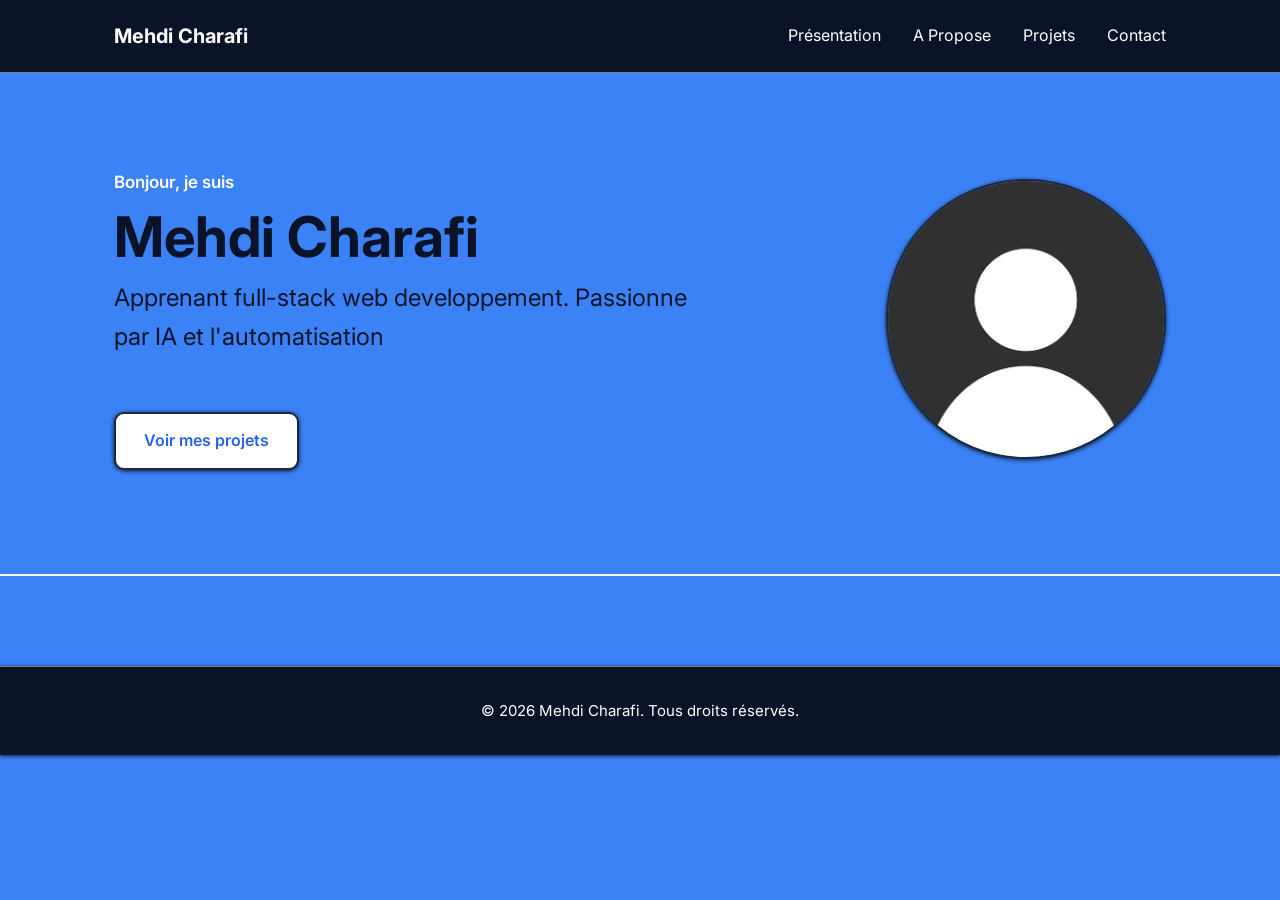
<file: index.html>
<!DOCTYPE html>
<html lang="fr">
<head>
  <meta charset="UTF-8">
  <meta name="viewport" content="width=device-width, initial-scale=1.0">
  <meta name="description" content="Portfolio de Prénom Nom, apprenant développeur web.">
  <title>Mehdi Charafi — Portfolio</title>

  <!-- Police Inter (Google Fonts) -->
  <link rel="preconnect" href="https://fonts.googleapis.com">
  <link rel="preconnect" href="https://fonts.gstatic.com" crossorigin>
  <link href="https://fonts.googleapis.com/css2?family=Inter:wght@400;600;700&amp;display=swap" rel="stylesheet">

  <link rel="stylesheet" href="css/style.css">
</head>
<body>

  <!-- ========== EN-TÊTE ========== -->
  <header class="en-tete">
    <div class="conteneur en-tete__contenu">
      <a class="logo" href="index.html">Mehdi Charafi</a>
      <nav aria-label="Navigation principale">
        <ul class="menu">
          <li><a href="index.html">Présentation</a></li>
          <li><a href="a-propose.html">A Propose</a></li>
          <li><a href="projets.html">Projets</a></li>
          <li><a href="contact.html">Contact</a></li>
        </ul>
      </nav>
    </div>
  </header>

  <main>

    <!-- ========== PRÉSENTATION ========== -->
    <section id="presentation" class="presentation">
      <div class="conteneur presentation__contenu">
        <div class="presentation__texte">
          <p class="surtitre">Bonjour, je suis</p>
          <h1>Mehdi Charafi</h1>
          <p class="metier">Apprenant full-stack web developpement.
          Passionne par IA et l'automatisation
          </p>
          
          <a class="bouton" href="projets.html">Voir mes projets</a>
        </div>
        <img class="presentation__photo" src="images/avatar.jpg" alt="Portrait de Prénom Nom" width="280" height="280">
      </div>
    </section>
    <hr>
    <br>
    <br>
    <br>
    

  </main>

  <!-- ========== PIED DE PAGE ========== -->
  <footer class="pied">
    <div class="conteneur">
      <p>© 2026 Mehdi Charafi. Tous droits réservés.</p>
    </div>
  </footer>

</body>
</html>
</file>
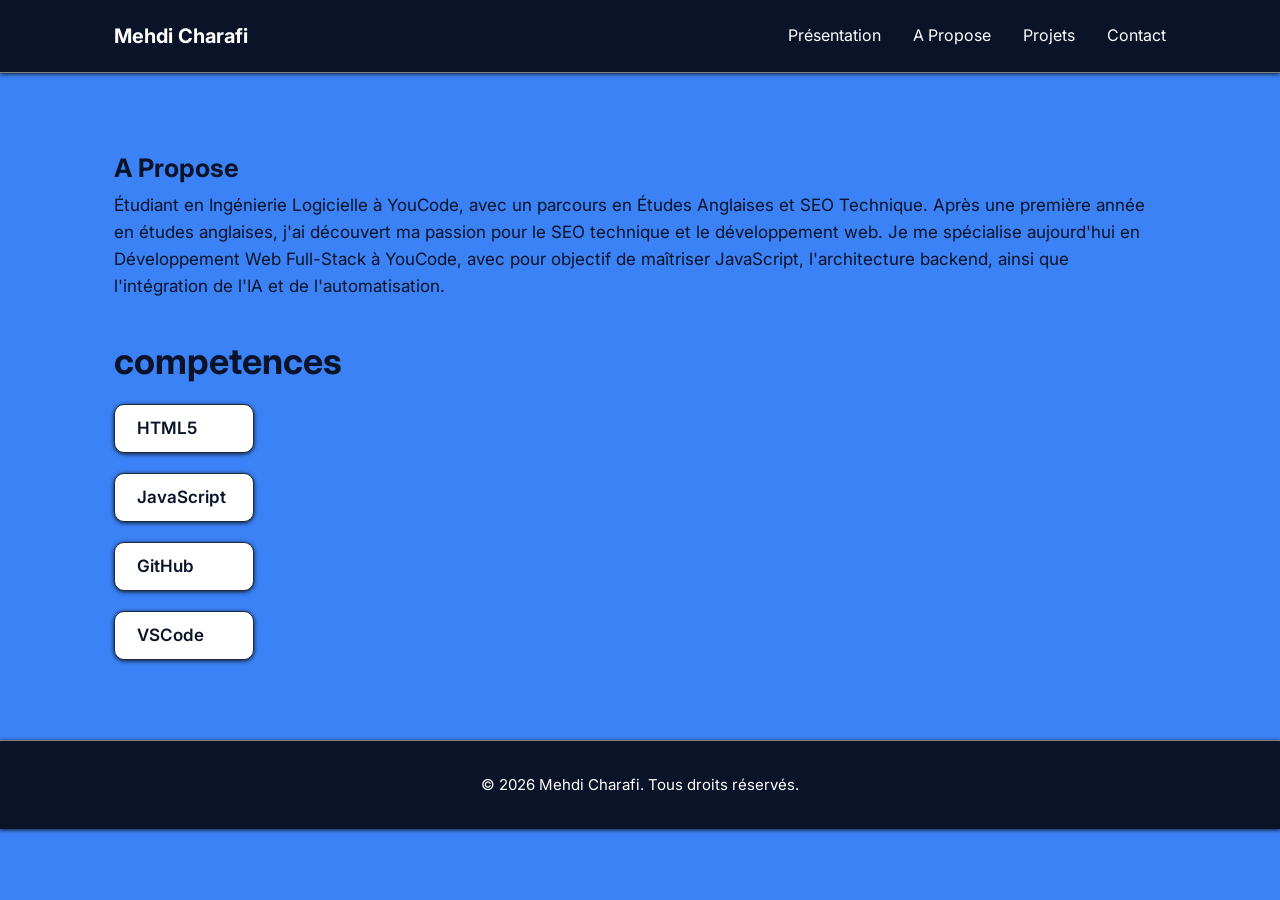
<file: a-propose.html>
<!DOCTYPE html>
<html lang="fr">
<head>
  <meta charset="UTF-8">
  <meta name="viewport" content="width=device-width, initial-scale=1.0">
  <meta name="description" content="Portfolio de Prénom Nom, apprenant développeur web.">
  <title>Mehdi Charafi — A Propose</title>

  <!-- Police Inter (Google Fonts) -->
  <link rel="preconnect" href="https://fonts.googleapis.com">
  <link rel="preconnect" href="https://fonts.gstatic.com" crossorigin>
  <link href="https://fonts.googleapis.com/css2?family=Inter:wght@400;600;700&amp;display=swap" rel="stylesheet">

  <link rel="stylesheet" href="css/style.css">
</head>
<body>
    <!-- ========== EN-TÊTE ========== -->
  <header class="en-tete">
    <div class="conteneur en-tete__contenu">
      <a class="logo" href="index.html">Mehdi Charafi</a>
      <nav aria-label="Navigation principale">
        <ul class="menu">
          <li><a href="index.html">Présentation</a></li>
          <li><a href="a-propose.html">A Propose</a></li>
          <li><a href="projets.html">Projets</a></li>
          <li><a href="contact.html">Contact</a></li>
        </ul>
      </nav>
    </div>
  </header>

  <main>

    <!-- ========== COMPÉTENCES ========== -->
    <section id="competences" class="section">
      <div class="conteneur">
        <h1>A Propose</h1>

        <p class="section__intro">Étudiant en Ingénierie Logicielle à YouCode, avec un parcours en Études Anglaises et SEO Technique.
Après une première année en études anglaises, j'ai découvert ma passion pour le SEO technique et le développement web.
Je me spécialise aujourd'hui en Développement Web Full-Stack à YouCode, avec pour objectif de maîtriser JavaScript, l'architecture backend, ainsi que l'intégration de l'IA et de l'automatisation.</p>
          <h2>competences</h2>
          <ul class="competences">
          <li>HTML5</li>
          <li>JavaScript</li>
          <li>GitHub</li>
          <li>VSCode</li>
        </ul>
      </div>
    </section>
</main>

  <!-- ========== PIED DE PAGE ========== -->
  <footer class="pied">
    <div class="conteneur">
      <p>© 2026 Mehdi Charafi. Tous droits réservés.</p>
    </div>
  </footer>

</body>
</html>
</file>
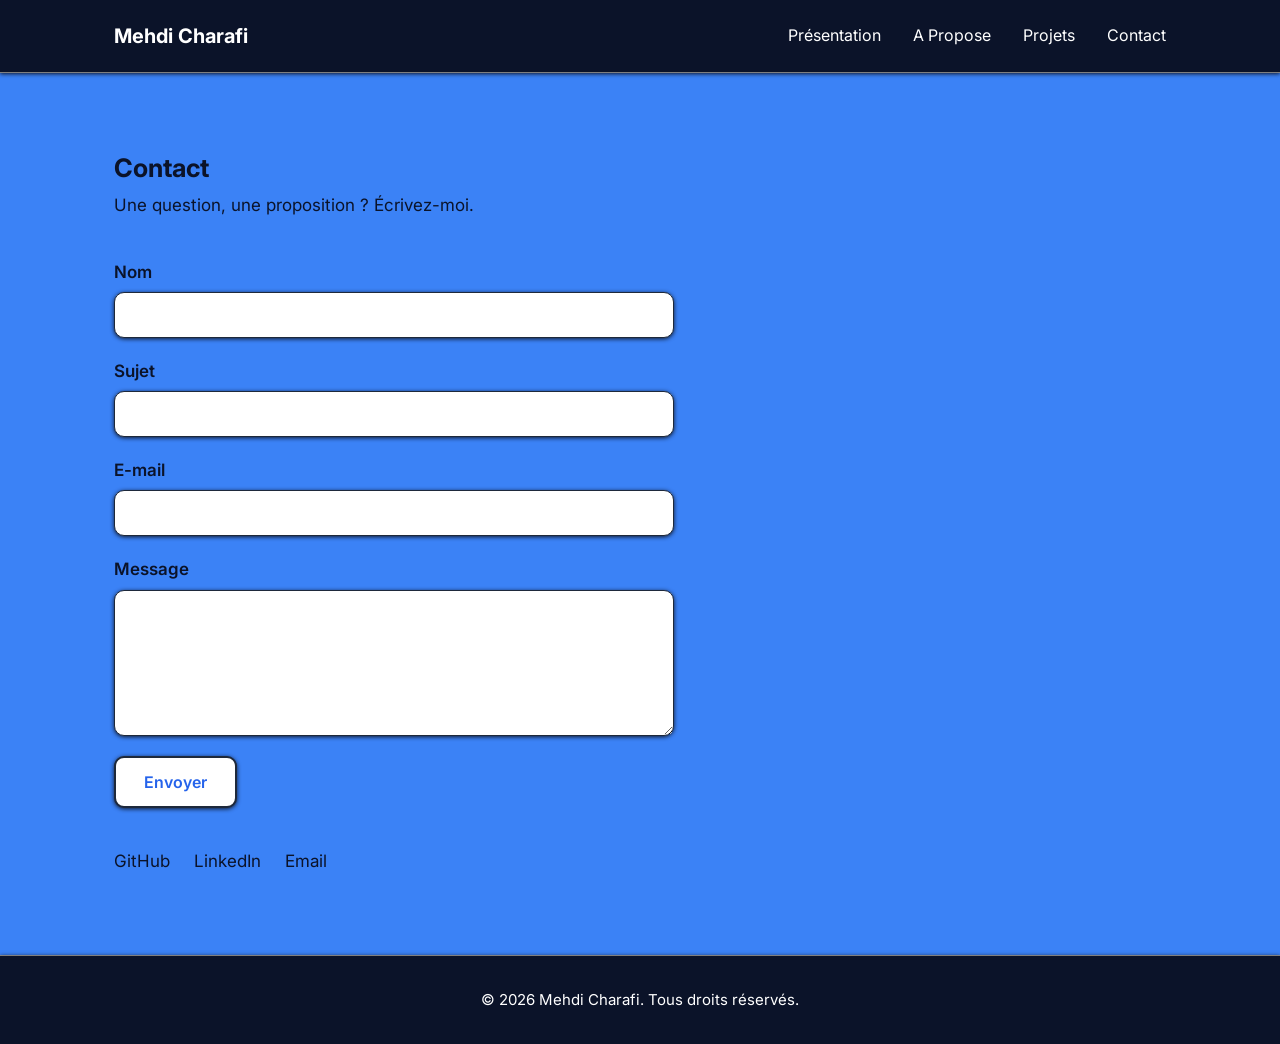
<file: Contact.html>
<!DOCTYPE html>
<html lang="fr">
<head>
  <meta charset="UTF-8">
  <meta name="viewport" content="width=device-width, initial-scale=1.0">
  <meta name="description" content="Portfolio de Prénom Nom, apprenant développeur web.">
  <title>Mehdi Charafi — Contact</title>

  <!-- Police Inter (Google Fonts) -->
  <link rel="preconnect" href="https://fonts.googleapis.com">
  <link rel="preconnect" href="https://fonts.gstatic.com" crossorigin>
  <link href="https://fonts.googleapis.com/css2?family=Inter:wght@400;600;700&amp;display=swap" rel="stylesheet">

  <link rel="stylesheet" href="css/style.css">
</head>
<body>
    <!-- ========== EN-TÊTE ========== -->
  <header class="en-tete">
    <div class="conteneur en-tete__contenu">
      <a class="logo" href="index.html">Mehdi Charafi</a>
      <nav aria-label="Navigation principale">
        <ul class="menu">
          <li><a href="index.html">Présentation</a></li>
          <li><a href="a-propose.html">A Propose</a></li>
          <li><a href="projets.html">Projets</a></li>
          <li><a href="contact.html">Contact</a></li>
        </ul>
      </nav>
    </div>
  </header>

  <main>

    <!-- ========== CONTACT ========== -->
    <section id="contact" class="section">
      <div class="conteneur">
        <h1>Contact</h1>
        <p class="section__intro">Une question, une proposition ? Écrivez-moi.</p>

        <form class="formulaire" action="#" method="post">
          <label for="nom">Nom</label>
          <input id="nom" name="nom" type="text" required>

          <label for="nom">Sujet</label>
          <input id="nom" name="nom" type="text" required>

          <label for="email">E-mail</label>
          <input id="email" name="email" type="email" required>

          <label for="message">Message</label>
          <textarea id="message" name="message" rows="6" maxlength="200" required></textarea>

          <button class="bouton" type="submit">Envoyer</button>
        </form>

        <ul class="reseaux">
          <li><a href="https://github.com/mehdi-charafi">GitHub</a></li>
          <li><a href="www.linkedin.com/in/mehdi-charafi">LinkedIn</a></li>
          <li><a href="mailto:mahdicharafi12@gmial.com">Email</a></li>
        </ul>
      </div>
    </section>
</main>

  <!-- ========== PIED DE PAGE ========== -->
  <footer class="pied">
    <div class="conteneur">
      <p>© 2026 Mehdi Charafi. Tous droits réservés.</p>
    </div>
  </footer>

</body>
</html>
</file>
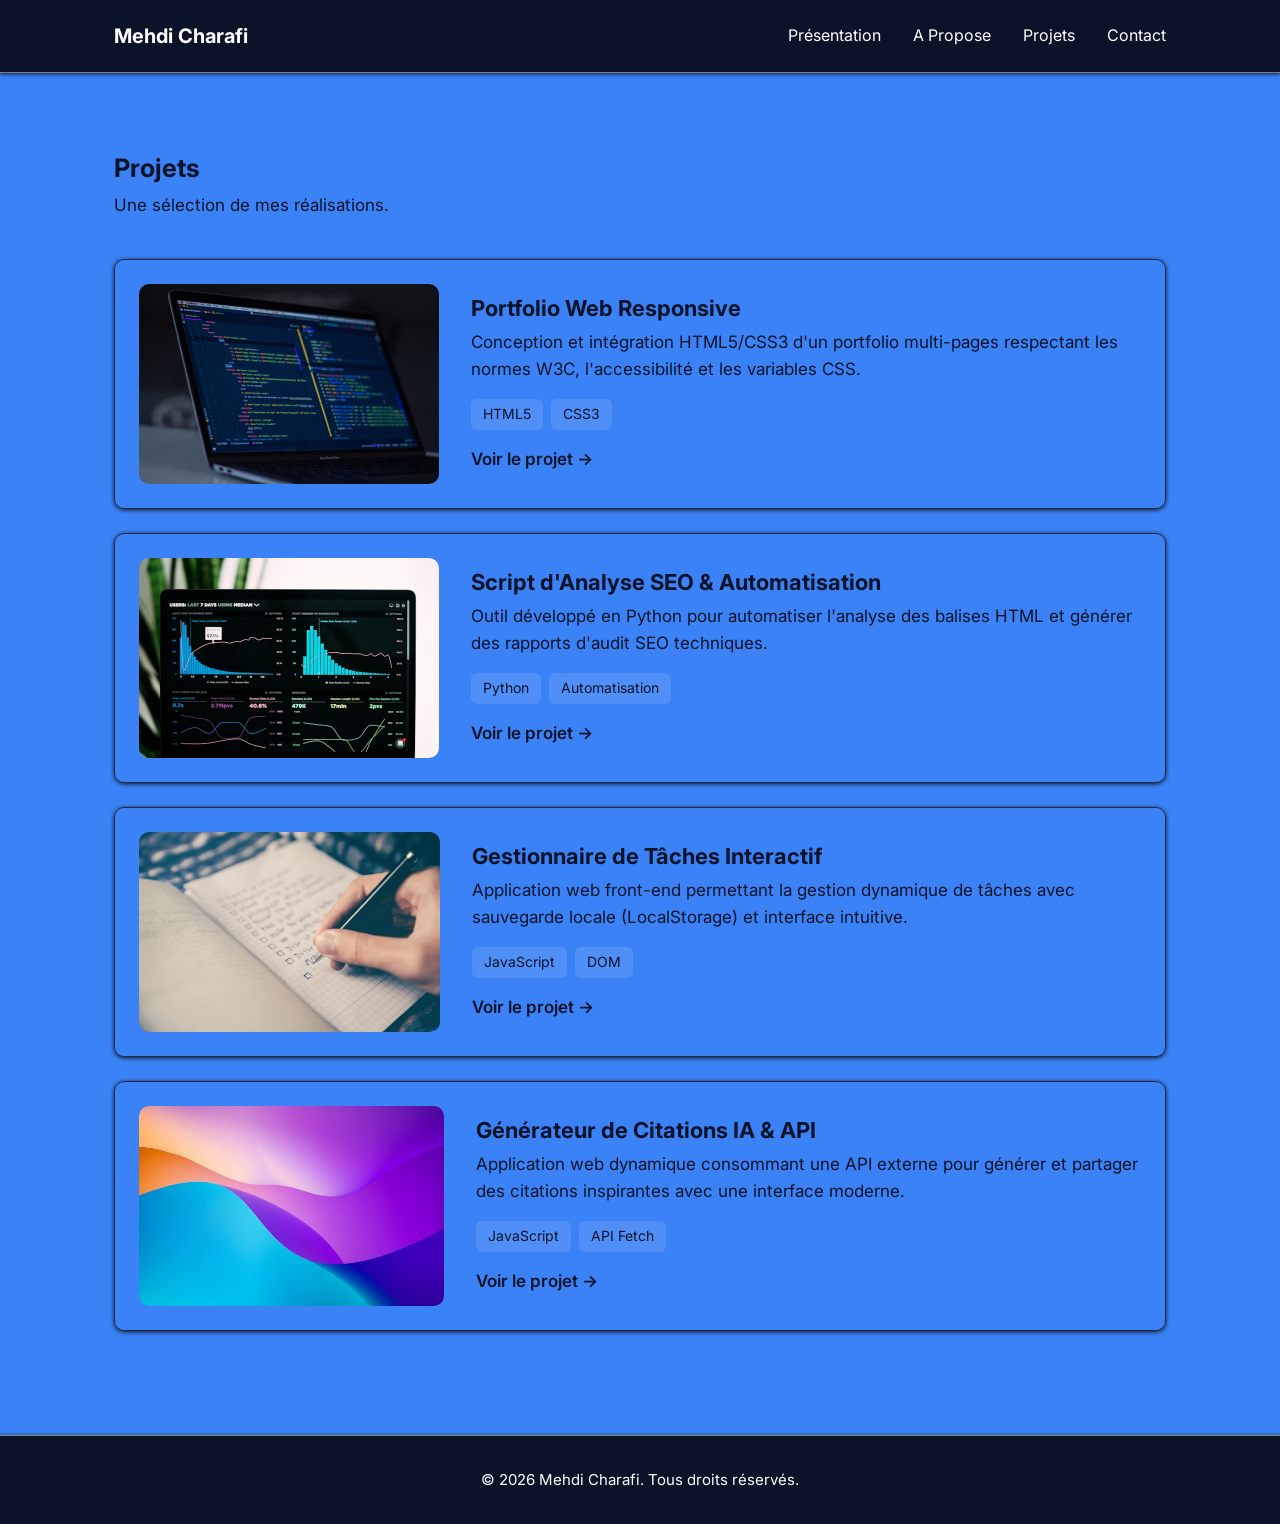
<file: Projets.html>
<!DOCTYPE html>
<html lang="fr">
<head>
  <meta charset="UTF-8">
  <meta name="viewport" content="width=device-width, initial-scale=1.0">
  <meta name="description" content="Portfolio de Prénom Nom, apprenant développeur web.">
  <title>Mehdi Charafi — Projets</title>
  <!-- Police Inter (Google Fonts) -->
  <link rel="preconnect" href="https://fonts.googleapis.com">
  <link rel="preconnect" href="https://fonts.gstatic.com" crossorigin>
  <link href="https://fonts.googleapis.com/css2?family=Inter:wght@400;600;700&amp;display=swap" rel="stylesheet">

  <link rel="stylesheet" href="css/style.css">
</head>
<body> 
    <!-- ========== EN-TÊTE ========== -->
  <header class="en-tete">
    <div class="conteneur en-tete__contenu">
      <a class="logo" href="index.html">Mehdi Charafi</a>
      <nav aria-label="Navigation principale">
        <ul class="menu">
          <li><a href="index.html">Présentation</a></li>
          <li><a href="a-propose.html">A Propose</a></li>
          <li><a href="projets.html">Projets</a></li>
          <li><a href="contact.html">Contact</a></li>
        </ul>
      </nav>
    </div>
  </header>

  <main>

    <!-- ========== PROJETS ========== -->
    <section id="projets" class="section">
      <div class="conteneur">
        <h1>Projets</h1>
        <p class="section__intro">Une sélection de mes réalisations.</p>

        <div class="projets">

              <article class="projet">
  <img class="projet__image" src="images/projet-1.avif" alt="Aperçu du projet 1" width="320" height="200">
  <div class="projet__texte">
    <h3>Portfolio Web Responsive</h3>
    <p>Conception et intégration HTML5/CSS3 d'un portfolio multi-pages respectant les normes W3C, l'accessibilité et les variables CSS.</p>
    <ul class="technologies">
      <li>HTML5</li>
      <li>CSS3</li>
    </ul>
    <a class="lien" href="#">Voir le projet →</a>
  </div>
</article>

<article class="projet">
  <img class="projet__image" src="images/projet-2.avif" alt="Aperçu du projet 2" width="320" height="200">
  <div class="projet__texte">
    <h3>Script d'Analyse SEO &amp; Automatisation</h3>
    <p>Outil développé en Python pour automatiser l'analyse des balises HTML et générer des rapports d'audit SEO techniques.</p>
    <ul class="technologies">
      <li>Python</li>
      <li>Automatisation</li>
    </ul>
    <a class="lien" href="#">Voir le projet →</a>
  </div>
</article>

<article class="projet">
  <img class="projet__image" src="images/projet-3.avif" alt="Aperçu du projet 3" width="320" height="200">
  <div class="projet__texte">
    <h3>Gestionnaire de Tâches Interactif</h3>
    <p>Application web front-end permettant la gestion dynamique de tâches avec sauvegarde locale (LocalStorage) et interface intuitive.</p>
    <ul class="technologies">
      <li>JavaScript</li>
      <li>DOM</li>
    </ul>
    <a class="lien" href="#">Voir le projet →</a>
  </div>
</article>

<article class="projet">
  <img class="projet__image" src="images/projet-4.jpg" alt="Aperçu du projet 4" width="320" height="200">
  <div class="projet__texte">
    <h3>Générateur de Citations IA &amp; API</h3>
    <p>Application web dynamique consommant une API externe pour générer et partager des citations inspirantes avec une interface moderne.</p>
    <ul class="technologies">
      <li>JavaScript</li>
      <li>API Fetch</li>
    </ul>
    <a class="lien" href="#">Voir le projet →</a>
  </div>
</article>
        </div>
      </div>
    </section>

 </main>

  <!-- ========== PIED DE PAGE ========== -->
  <footer class="pied">
    <div class="conteneur">
      <p>© 2026 Mehdi Charafi. Tous droits réservés.</p>
    </div>
  </footer>

</body>
</html>
</file>
<file: css/style.css>
/* ==========================================================
   Portfolio — style.css
   ========================================================== */

/* ---------- 1. Variables ---------- */
:root {

  --couleur-fond: #3b82f6;            
  --couleur-header-footer: #0b1329;   
  --couleur-texte: #0b1329;          
  --couleur-texte-doux: #0b1329;      
  --couleur-principale: #2563eb;     
  --couleur-bordure: #1E293B; 

  /* Typographie */
  --police: "Inter", Arial, sans-serif;

  /* Mise en page */
  --largeur-max: 1100px;
  --rayon: 10px;
}

/* ---------- 2. Base ---------- */
* {
  box-sizing: border-box;
}

body {
  margin: 0;
  font-family: var(--police);
  font-size: 17px;
  line-height: 1.6;
  color: var(--couleur-texte);
  background-color: var(--couleur-fond);
  
}

h1, h2, h3 {
  margin: 0;
  line-height: 1.2;
}

p {
  margin: 0;
}

ul {
  margin: 0;
  padding: 0;
  list-style: none;
}

a {
  color: inherit;
  text-decoration: none;
}

.conteneur {
  max-width: var(--largeur-max);
  margin: 0 auto;
  padding: 0 24px;
}

/* Bouton Voir mes projets (Fond blanc, texte bleu) */
.bouton {
  display: inline-block;
  padding: 14px 28px;
  border: none;
  border-radius: var(--rayon);
  font-family: var(--police);
  font-size: 16px;
  font-weight: 600;
  color: var(--couleur-principale);
  background-color: #ffffff;
  cursor: pointer;
  border: 2px solid var(--couleur-bordure);
  box-shadow: 0 1px 4px #0F172A;

}
.bouton:hover {
    transform: scale(1.01);
}

.lien {
  font-weight: 600;
  color: var(--couleur-texte);
}

/* ---------- 3. En-tête (Header Sombre) ---------- */
.en-tete {
  background-color: var(--couleur-header-footer);
  border-bottom: 1px solid grey;
  box-shadow: 0 1px 4px #0F172A;
}

.en-tete__contenu {
  display: flex;
  justify-content: space-between;
  align-items: center;
  height: 72px;
}

.logo {
  font-size: 20px;
  font-weight: 700;
  color: #ffff;
}

.menu {
  display: flex;
  gap: 32px;
}

.menu a {
  font-size: 16px;
  color: #ffff;
}



/* ---------- 4. Présentation (Zone Bleue) ---------- */
.presentation {
  padding: 96px 0;
  background-color: var(--couleur-fond);
  
}

.presentation__contenu {
  display: flex;
  justify-content: space-between;
  align-items: center;
  gap: 64px;
}

.presentation__texte {
  max-width: 600px;
}

.surtitre {
  margin-bottom: 8px;
  font-weight: 600;
  color: #ffff;
}

.presentation h1 {
  font-size: 56px;
  color: var(--couleur-texte);
}

.metier {
  margin-top: 8px;
  margin-bottom: 24px;
  font-size: 24px;
  color: var(--couleur-texte-doux);
}

.presentation .bouton {
  margin-top: 32px;
}

.presentation__photo {
  width: 280px;
  height: 280px;
  border-radius: 50%;
  background-color: #ffffff; 
  border: 2px solid var(--couleur-bordure); 
  object-fit: cover; 
  box-sizing: border-box;
  box-shadow: 0 1px 4px #0F172A;
}

/* ---------- 5. Sections communes ---------- */
.section {
  padding: 80px 0;
}

.section--claire {
  background-color: var(--couleur-header-footer);
}

.section h2 {
  font-size: 36px;
}

.section__intro {
  margin-top: 8px;
  margin-bottom: 40px;
  color: var(--couleur-texte-doux);
}

/* ---------- 6. Compétences ---------- */
.competences {
  gap: 16px;
}

.competences li {
  padding: 10px 22px;
  border: 1px solid var(--couleur-bordure);
  border-radius: var(--rayon);
  font-weight: 600;
  background-color: #ffff;
  margin-top: 20px;
  width: 140px;
  box-shadow: 0 1px 4px #0F172A;
}

/* ---------- 7. Projets ---------- */
.projet {
  display: flex;
  align-items: center;
  gap: 32px;
  margin-bottom: 24px;
  padding: 24px;
  border: 1px solid var(--couleur-bordure);
  border-radius: var(--rayon);
  box-shadow: 0 1px 4px #0F172A;
}

.projet__image {
  width: 320px;
  height: 200px;
  border-radius: var(--rayon);
}

.projet h3 {
  margin-bottom: 8px;
  font-size: 22px;
}

.projet p {
  color: var(--couleur-texte-doux);
}

.technologies {
  display: flex;
  gap: 8px;
  margin-top: 16px;
  margin-bottom: 16px;
}

.technologies li {
  padding: 4px 12px;
  border-radius: 6px;
  font-size: 14px;
  background-color: rgba(255, 255, 255, 0.1);
}

/* ---------- 8. Contact ---------- */
.formulaire {
  max-width: 560px;
}

.formulaire label {
  display: block;
  margin-bottom: 6px;
  font-weight: 600;
}

.formulaire input,
.formulaire textarea {
  display: block;
  width: 100%;
  margin-bottom: 20px;
  padding: 12px 14px;
  border: 1px solid var(--couleur-bordure);
  border-radius: var(--rayon);
  font-family: var(--police);
  font-size: 16px;
  color: var(--couleur-texte);
  background-color: #ffff;
  box-shadow: 0 1px 4px #0F172A;
}

.reseaux {
  display: flex;
  gap: 24px;
  margin-top: 40px;
}

/* ---------- 9. Pied de page (Footer Sombre) ---------- */
.pied {
  padding: 32px 0;
  border-top: 1px solid grey;
  font-size: 15px;
  text-align: center;
  color: var(--couleur-texte-doux);
  background-color: var(--couleur-header-footer);
  color: #ffff;
  box-shadow: 0 1px 4px #0F172A;
}

hr {
  border: none;
  height: 2px;
  background-color: white;
}
</file>
